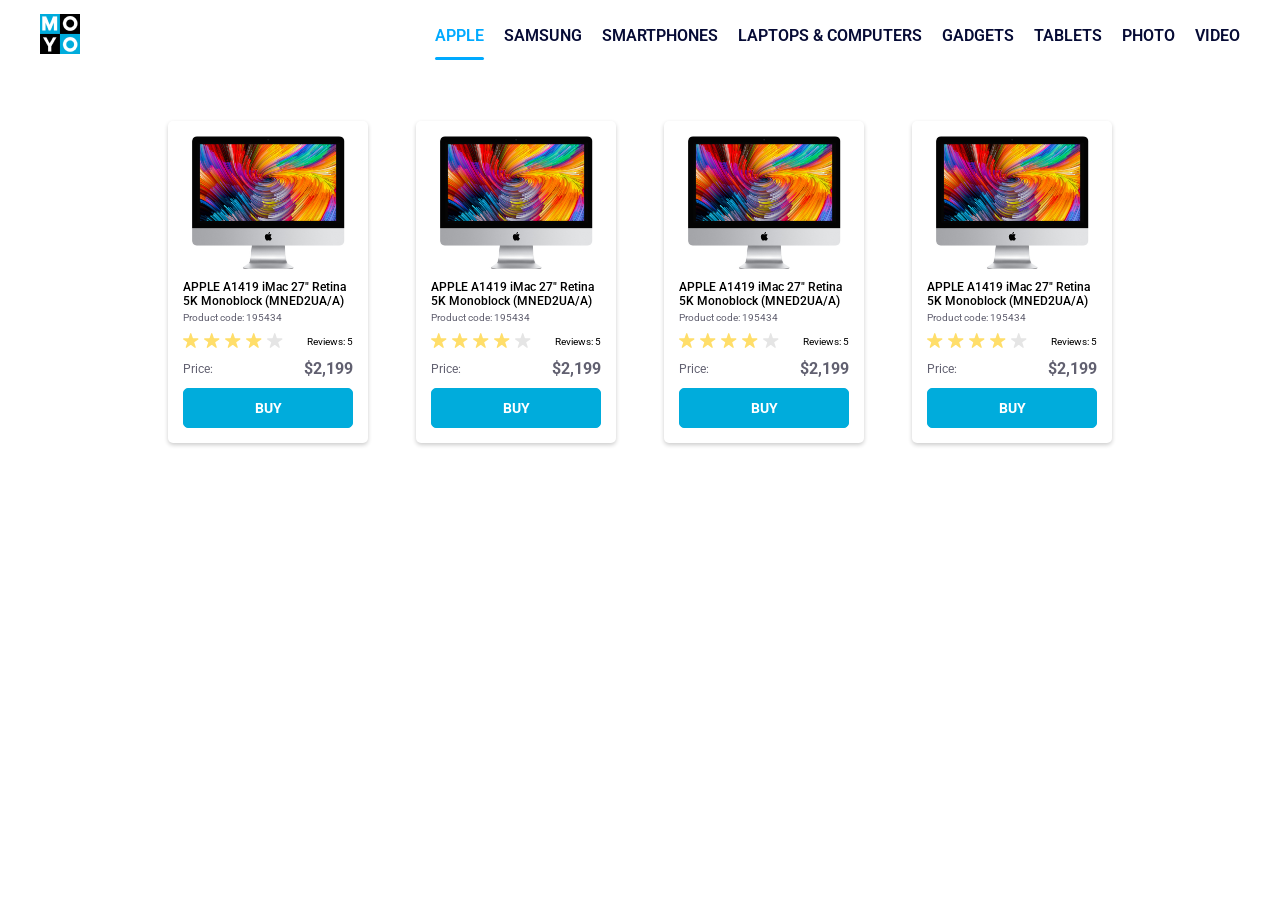
<file: docs/index.html>
<!doctype html>
<html lang="en">
  <head>
    <meta charset="UTF-8" />
    <meta
      name="viewport"
      content="width=device-width, initial-scale=1.0"
    />
    <title>Catalog</title>

    <link
      rel="preconnect"
      href="https://fonts.gstatic.com"
    />
    <link
      href="https://fonts.googleapis.com/css2?family=Roboto:wght@400;500;700&amp;display=swap"
      rel="stylesheet"
    />

    <!-- IMPORTANTE: usar o CSS compilado -->
    <link
      rel="stylesheet"
      href="layout_catalog.e04fd8db.css"
    />
  </head>

  <body>
    <!-- ================= HEADER ================= -->

    <header class="header">
      <nav class="header__nav">
        <div class="header__logo">
          <img
            src="logo.31af4e23.png"
            alt="MOYO logo"
          />
        </div>

        <ul class="links">
          <li>
            <a
              href="#"
              class="links__link is-active"
            >
              apple
            </a>
          </li>
          <li>
            <a
              href="#"
              class="links__link"
            >
              samsung
            </a>
          </li>
          <li>
            <a
              href="#"
              class="links__link"
            >
              smartphones
            </a>
          </li>
          <li>
            <a
              href="#"
              class="links__link"
              data-qa="nav-hover"
            >
              laptops &amp; computers
            </a>
          </li>
          <li>
            <a
              href="#"
              class="links__link"
            >
              gadgets
            </a>
          </li>
          <li>
            <a
              href="#"
              class="links__link"
            >
              tablets
            </a>
          </li>
          <li>
            <a
              href="#"
              class="links__link"
            >
              photo
            </a>
          </li>
          <li>
            <a
              href="#"
              class="links__link"
            >
              video
            </a>
          </li>
        </ul>
      </nav>
    </header>

    <!-- ================= MAIN ================= -->

    <main>
      <!-- ===== CARD 1 (com data-qa exigido) ===== -->
      <article
        class="card"
        data-qa="card"
      >
        <div class="card__image"></div>

        <div class="card__content">
          <p class="card__title">
            APPLE A1419 iMac 27" Retina
            <br />
            5K Monoblock (MNED2UA/A)
          </p>

          <p class="card__product-code">Product code: 195434</p>
        </div>

        <div class="card__stars">
          <div class="card__stars-box">
            <div class="card__star card__star--active"></div>
            <div class="card__star card__star--active"></div>
            <div class="card__star card__star--active"></div>
            <div class="card__star card__star--active"></div>
            <div class="card__star"></div>
          </div>

          <p class="card__review">Reviews: 5</p>
        </div>

        <div class="card__price-wrapper">
          <p class="card__price-label">Price:</p>
          <p class="card__price-value">$2,199</p>
        </div>

        <a
          href="#"
          class="card__button"
          data-qa="card-hover"
        >
          BUY
        </a>
      </article>

      <!-- ===== OUTROS CARDS (sem data-qa extra) ===== -->

      <article class="card">
        <div class="card__image"></div>
        <div class="card__content">
          <p class="card__title">
            APPLE A1419 iMac 27" Retina
            <br />
            5K Monoblock (MNED2UA/A)
          </p>
          <p class="card__product-code">Product code: 195434</p>
        </div>
        <div class="card__stars">
          <div class="card__stars-box">
            <div class="card__star card__star--active"></div>
            <div class="card__star card__star--active"></div>
            <div class="card__star card__star--active"></div>
            <div class="card__star card__star--active"></div>
            <div class="card__star"></div>
          </div>
          <p class="card__review">Reviews: 5</p>
        </div>
        <div class="card__price-wrapper">
          <p class="card__price-label">Price:</p>
          <p class="card__price-value">$2,199</p>
        </div>
        <a
          href="#"
          class="card__button"
        >
          BUY
        </a>
      </article>

      <article class="card">
        <div class="card__image"></div>
        <div class="card__content">
          <p class="card__title">
            APPLE A1419 iMac 27" Retina
            <br />
            5K Monoblock (MNED2UA/A)
          </p>
          <p class="card__product-code">Product code: 195434</p>
        </div>
        <div class="card__stars">
          <div class="card__stars-box">
            <div class="card__star card__star--active"></div>
            <div class="card__star card__star--active"></div>
            <div class="card__star card__star--active"></div>
            <div class="card__star card__star--active"></div>
            <div class="card__star"></div>
          </div>
          <p class="card__review">Reviews: 5</p>
        </div>
        <div class="card__price-wrapper">
          <p class="card__price-label">Price:</p>
          <p class="card__price-value">$2,199</p>
        </div>
        <a
          href="#"
          class="card__button"
        >
          BUY
        </a>
      </article>

      <article class="card">
        <div class="card__image"></div>
        <div class="card__content">
          <p class="card__title">
            APPLE A1419 iMac 27" Retina
            <br />
            5K Monoblock (MNED2UA/A)
          </p>
          <p class="card__product-code">Product code: 195434</p>
        </div>
        <div class="card__stars">
          <div class="card__stars-box">
            <div class="card__star card__star--active"></div>
            <div class="card__star card__star--active"></div>
            <div class="card__star card__star--active"></div>
            <div class="card__star card__star--active"></div>
            <div class="card__star"></div>
          </div>
          <p class="card__review">Reviews: 5</p>
        </div>
        <div class="card__price-wrapper">
          <p class="card__price-label">Price:</p>
          <p class="card__price-value">$2,199</p>
        </div>
        <a
          href="#"
          class="card__button"
        >
          BUY
        </a>
      </article>
    </main>
  </body>
</html>
</file>
<file: docs/layout_catalog.e04fd8db.css>
* {
  box-sizing: border-box;
}

body {
  width: 100%;
  margin: 0;
  padding: 0;
}

.header {
  box-sizing: border-box;
}

.header__nav {
  display: flex;
  align-items: center;
  justify-content: space-between;

  width: 100%;
  padding: 10px 40px;
}

.links {
  display: flex;
  flex-wrap: wrap;
  gap: 20px;
  justify-content: center;

  padding: 0;

  font-family: Roboto, sans-serif;
  font-weight: 600;
  text-transform: uppercase;
  list-style: none;
}

.links__link {
  position: relative;

  padding: 10px 0;

  color: #060b35;
  text-decoration: none;

  transition: color 0.3s;
}

.links__link.is-active {
  color: #0af;
}

.links__link.is-active::after {
  content: '';

  position: absolute;
  bottom: -5px;
  left: 0;

  width: 100%;
  height: 3px;
  border-radius: 2px;

  background-color: #0af;
}

.links__link:hover {
  color: #00acdc;
}

main {
  overflow: visible;
  display: grid;
  grid-template-columns: repeat(1, 200px);
  gap: 46px 48px;
  align-items: start;
  justify-content: center;

  min-height: calc(100vh - 60px);
  padding: 50px 40px;
}

@media screen and (min-width: 488px) {
  main {
    grid-template-columns: repeat(2, 200px);
  }
}

@media screen and (min-width: 768px) {
  main {
    grid-template-columns: repeat(3, 200px);
  }
}

@media screen and (min-width: 1024px) {
  main {
    grid-template-columns: repeat(4, 200px);
  }
}

.card {
  position: relative;
  transform-origin: center;

  display: flex;
  flex-direction: column;
  gap: 10px;
  align-items: center;
  justify-content: space-around;

  width: 200px;
  padding: 15px;
  border-radius: 5px;

  box-shadow: 0 2px 4px #0003;

  transition: transform 0.3s;
}

.card:hover {
  z-index: 1;
  transform: scale(1.2);
}

.card__image {
  width: 160px;
  height: 134px;

  background-image: url('imac.04d6fc2d.jpeg');
  background-repeat: no-repeat;
  background-size: contain;
}

.card__content {
  display: flex;
  flex-direction: column;
  gap: 4px;
  width: 100%;
}

.card__title {
  margin: 0;

  font-family: Roboto, sans-serif;
  font-size: 12px;
  font-weight: 500;

  transition: color 0.3s;
}

.card:hover .card__title {
  color: #34568b;
}

.card__product-code {
  margin: 0;

  font-family: Roboto, sans-serif;
  font-size: 10px;
  font-weight: 400;
  color: #616070;
}

.card__stars {
  display: flex;
  align-items: center;
  justify-content: space-between;
  width: 100%;
}

.card__stars-box {
  display: flex;
  gap: 5px;
}

.card__star {
  width: 16px;
  height: 16px;

  background-image: url('star.7fc9e805.svg');
  background-repeat: no-repeat;
  background-size: contain;
}

.card__star--active {
  background-image: url('star-active.ab9dc390.svg');
}

.card__review {
  margin: 0;
  font-family: Roboto, sans-serif;
  font-size: 10px;
  font-weight: 400;
}

.card__price-wrapper {
  display: flex;
  align-items: center;
  justify-content: space-between;
  width: 100%;
}

.card__price-label {
  margin: 0;
  
  font-family: Roboto, sans-serif;
  font-size: 12px;
  font-weight: 400;
  color: #616070;
}

.card__price-value {
  margin: 0;

  font-family: Roboto, sans-serif;
  font-size: 16px;
  font-weight: 700;
  color: #616070;
}

.card__button {
  display: flex;
  align-items: center;
  justify-content: center;

  width: 100%;
  height: 40px;
  border: 1px solid #00acdc;
  border-radius: 5px;

  font-family: Roboto, sans-serif;
  font-size: 14px;
  font-weight: 700;
  color: #fff;
  text-decoration: none;

  background-color: #00acdc;

  transition: all 0.3s;
}

.card__button:hover {
  color: #00acdc;
  background-color: #fff;
}
</file>
